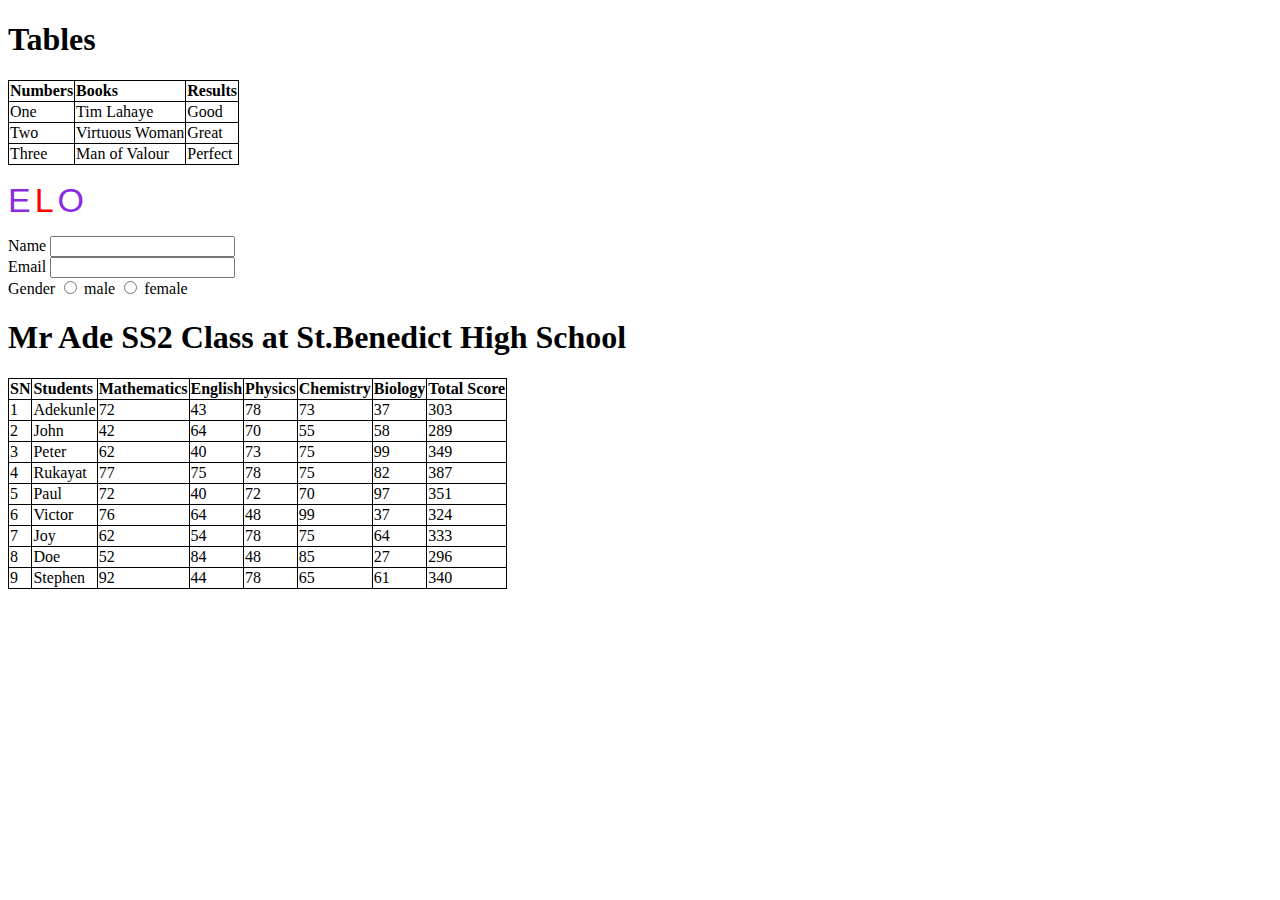
<file: about.html>
<!DOCTYPE html>
<html lang="en">
<head>
    <meta charset="UTF-8">
    <meta http-equiv="X-UA-Compatible" content="IE=edge">
    <meta name="viewport" content="width=device-width, initial-scale=1.0">
    <title>Lesson</title>
<style>
    table, td, th{
    border: 1px solid black;
    border-collapse: collapse;
    text-align: left;
    }

    .first {
        color: blueviolet;
        font-size: 34px;
        font-family: sans-serif;
    }

    #blue {
        color: red;
        font-size: 34px;
        font-family: sans-serif;
    }
</style>
</head>
<body>
    <h1>Tables</h1>
<Table>
    <tr>
    <th>Numbers</th>
    <th>Books</th>
    <th>Results</th>
    </tr>
    <tr>
        <td>One</td>
        <td>Tim Lahaye</td>
        <td>Good</td>
    </tr>
    <tr>
        <td>Two</td>
        <td>Virtuous Woman</td>
        <td>Great</td>
    </tr>
    <tr>
        <td>Three</td>
        <td>Man of Valour</td>
        <td>Perfect</td>
    </tr>
</Table>
<p><span class="first">E</span> <span id="blue">L</span> <span class="first">O</span></p>

<form action="">
    <div>
        <label for="">Name</label>
        <input type="text" name="name" id="">
    </div>
    <div>
        <label for="">Email</label>
        <input type="email" name="name" id="">
    </div>
    <div>
        <label for="">Gender</label>
        <input type="radio" name="name" id="">
        <label for="">male</label>
        <input type="radio" name="name" id="">
        <label for="">female</label>
    </div>

</form>
<h1>Mr Ade SS2 Class at St.Benedict High School</h1>
<table>
    <tr>
    <th>SN</th>
    <th>Students</th>
    <th>Mathematics</th>
    <th>English</th>
    <th>Physics</th>
    <th>Chemistry</th>
    <th>Biology</th>
    <th> Total Score</th>
    </tr>
    <tr>
        <td>1</td>
        <td>Adekunle</td>
        <td>72</td>
        <td>43</td>
        <td>78</td>
        <td>73</td>
        <td>37</td>
        <td>303</td>
    </tr>
    <tr>
        <td>2</td>
        <td>John</td>
        <td>42</td>
        <td>64</td>
        <td>70</td>
        <td>55</td>
        <td>58</td>
        <td>289</td>
    </tr>
    <tr>
        <td>3</td>
        <td>Peter</td>
        <td>62</td>
        <td>40</td>
        <td>73</td>
        <td>75</td>
        <td>99</td>
        <td>349</td>
    </tr>
    <tr>
        <td>4</td>
        <td>Rukayat</td>
        <td>77</td>
        <td>75</td>
        <td>78</td>
        <td>75</td>
        <td>82</td>
        <td>387</td>
    </tr>
    <tr>
        <td>5</td>
        <td>Paul</td>
        <td>72</td>
        <td>40</td>
        <td>72</td>
        <td>70</td>
        <td>97</td>
        <td>351</td>
    </tr>
    <tr>
        <td>6</td>
        <td>Victor</td>
        <td>76</td>
        <td>64</td>
        <td>48</td>
        <td>99</td>
        <td>37</td>
        <td>324</td>
    </tr>
    <tr>
        <td>7</td>
        <td>Joy</td>
        <td>62</td>
        <td>54</td>
        <td>78</td>
        <td>75</td>
        <td>64</td>
        <td>333</td>
    </tr>
    <tr>
        <td>8</td>
        <td>Doe</td>
        <td>52</td>
        <td>84</td>
        <td>48</td>
        <td>85</td>
        <td>27</td>
        <td>296</td>
    </tr>
    <tr>
        <td>9</td>
        <td>Stephen</td>
        <td>92</td>
        <td>44</td>
        <td>78</td>
        <td>65</td>
        <td>61</td>
        <td>340</td>
    </tr>
</table>
</body>
</html>
</file>
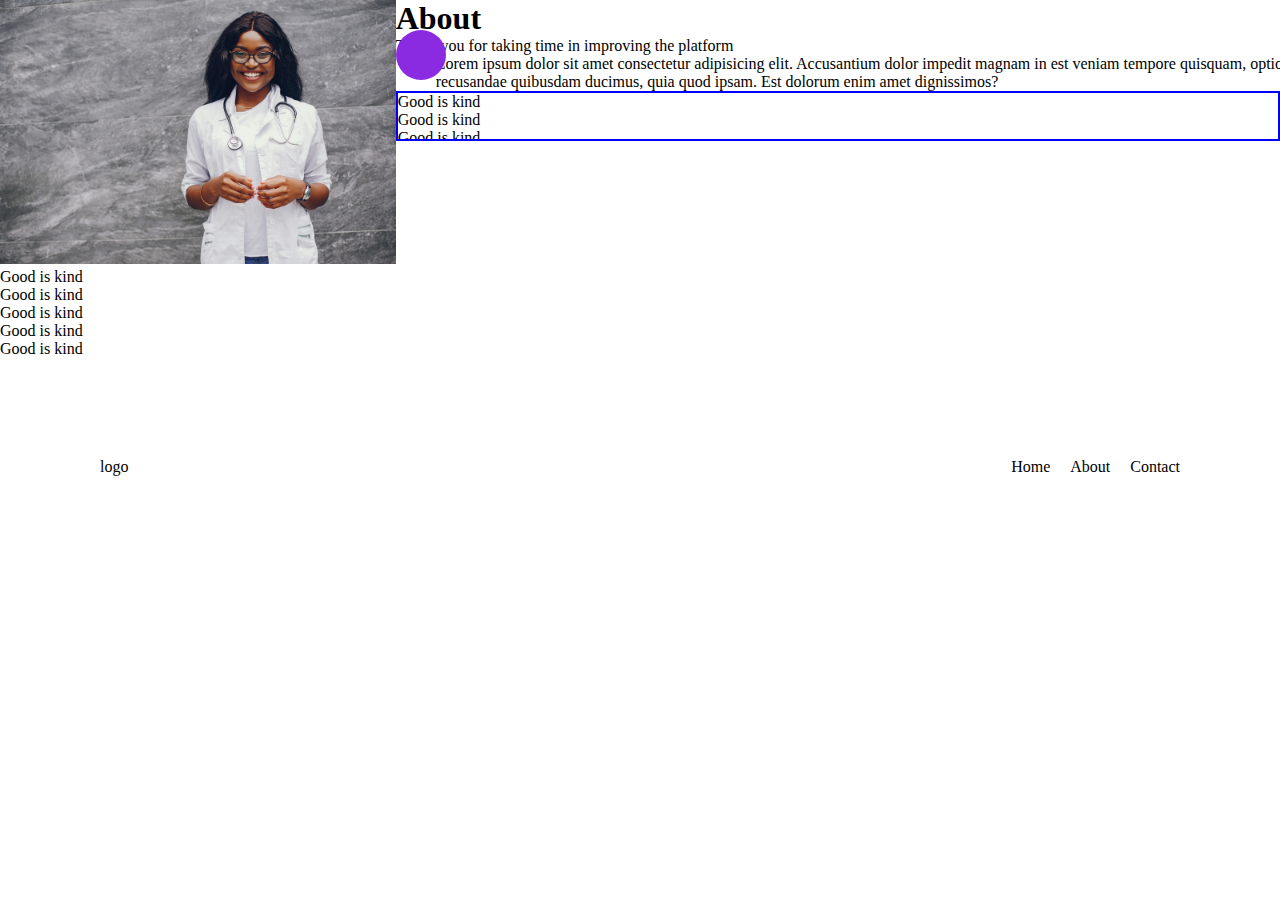
<file: contact.html>
<!DOCTYPE html>
<html lang="en">
<head>
    <meta charset="UTF-8">
    <meta http-equiv="X-UA-Compatible" content="IE=edge">
    <meta name="viewport" content="width=device-width, initial-scale=1.0">
    <link rel="stylesheet" href="css/about.css">
    <title>About</title>
</head>
<body>
    <section class="flex-container">
        <div class="image-box">
            <img src="img/doctor.jpg" alt="A doctor">
        </div>
        <div class="form-box">
            <h1>About</h1>
            <p>Thank you for taking time in improving the platform</p>

             <!-- <form action="">
        <div>
            <label for="name">Name</label>
            <br>
            <input type="text">
        </div>
        <div>
            <label for="email">Email</label>
            <br>
            <input type="email">
        </div>
        <div>
            <label for="gender">Gender</label>
            <br>
            <div>
                <input type="radio" name="Male" id="">
                <label for="male">Male</label>
            </div>
            <div>
                <input type="radio" name="Female" id="">
                <label for="female">Female</label>
            </div>
        </div>
        <div>
            <label for="Track">Track</label>
            <br>
            <select name="" id="track">
            <option value="">Web development</option>
            <option value="">Product Design</option>
            <option value="">Product Managementt</option>
        </select>
        </div>
    </form> -->
        <div class="relative">
        <p>Lorem ipsum dolor sit amet consectetur adipisicing elit. Accusantium dolor impedit magnam in est veniam tempore quisquam, optio id recusandae quibusdam ducimus, quia quod ipsam. Est dolorum enim amet dignissimos?</p>
        </div>
     <div class="ball">
        </div>
        <div class="ball-1">
    </div>
    <div class="sticky">
        <p>Good is kind</p>
        <p>Good is kind</p>
        <p>Good is kind</p>
        <p>Good is kind</p>
        <p>Good is kind</p>
    </div>
        </div>
    </section>
    <section>
        <p>Good is kind</p>
        <p>Good is kind</p>
        <p>Good is kind</p>
        <p>Good is kind</p>
        <p>Good is kind</p>
    </section>
    <header>
        <div class="logo">logo</div>
        <div class="menu">
            <ul>
            <li>Home</li>
            <li>About</li>
            <li>Contact</li>
        </ul>
        </div>
    </header>
</body>
</html>
</file>
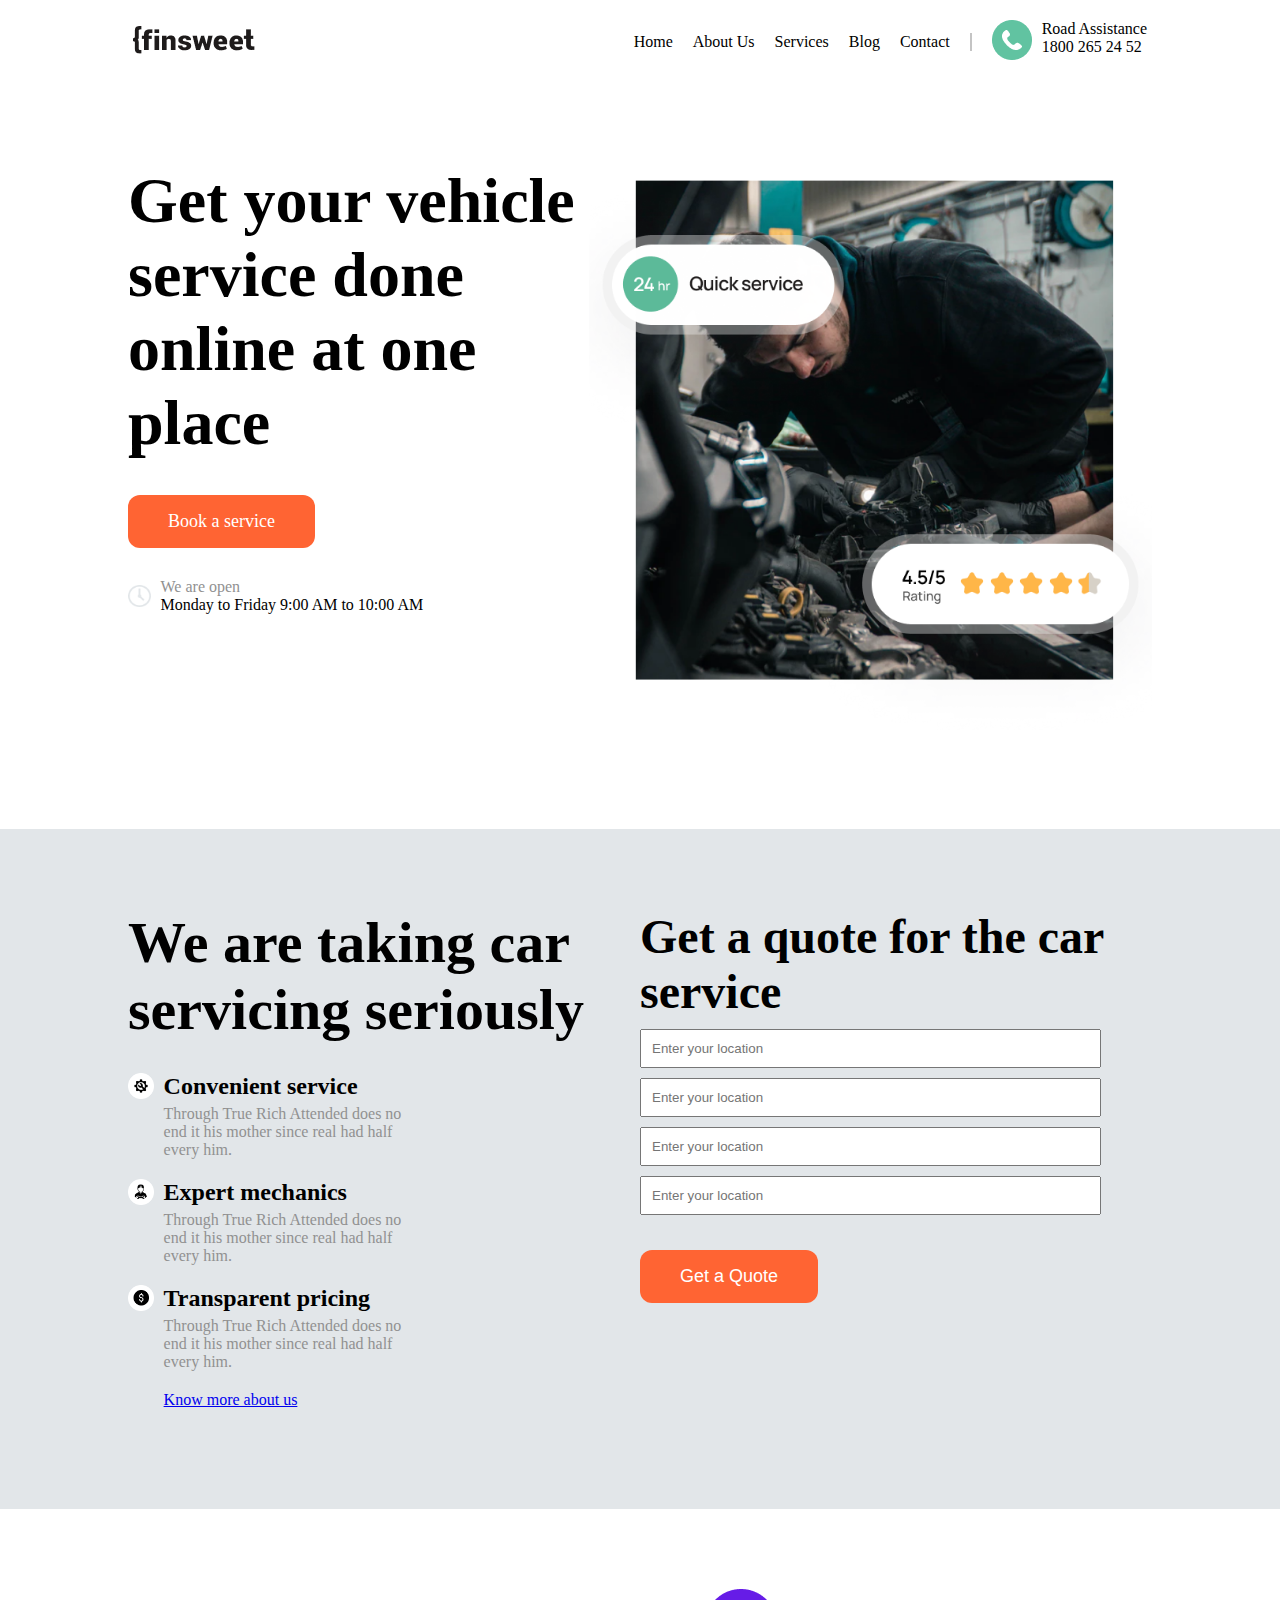
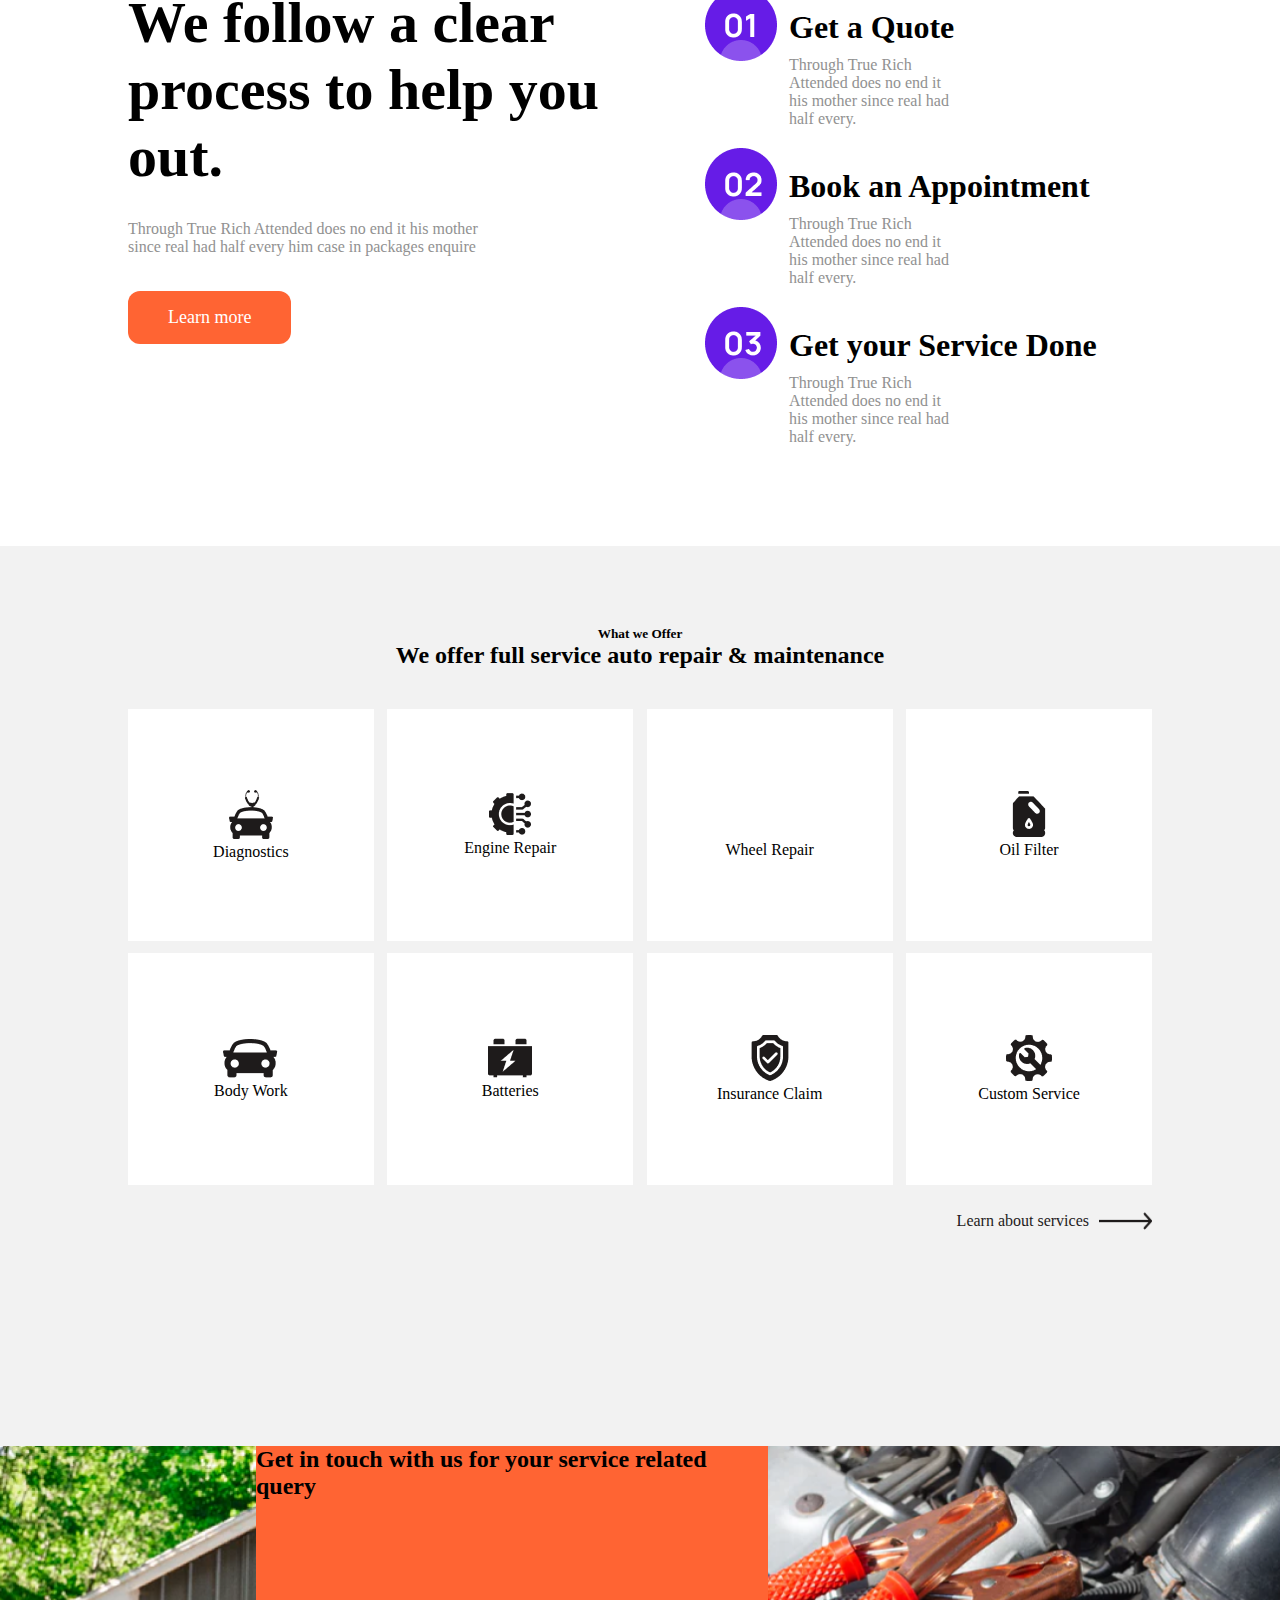
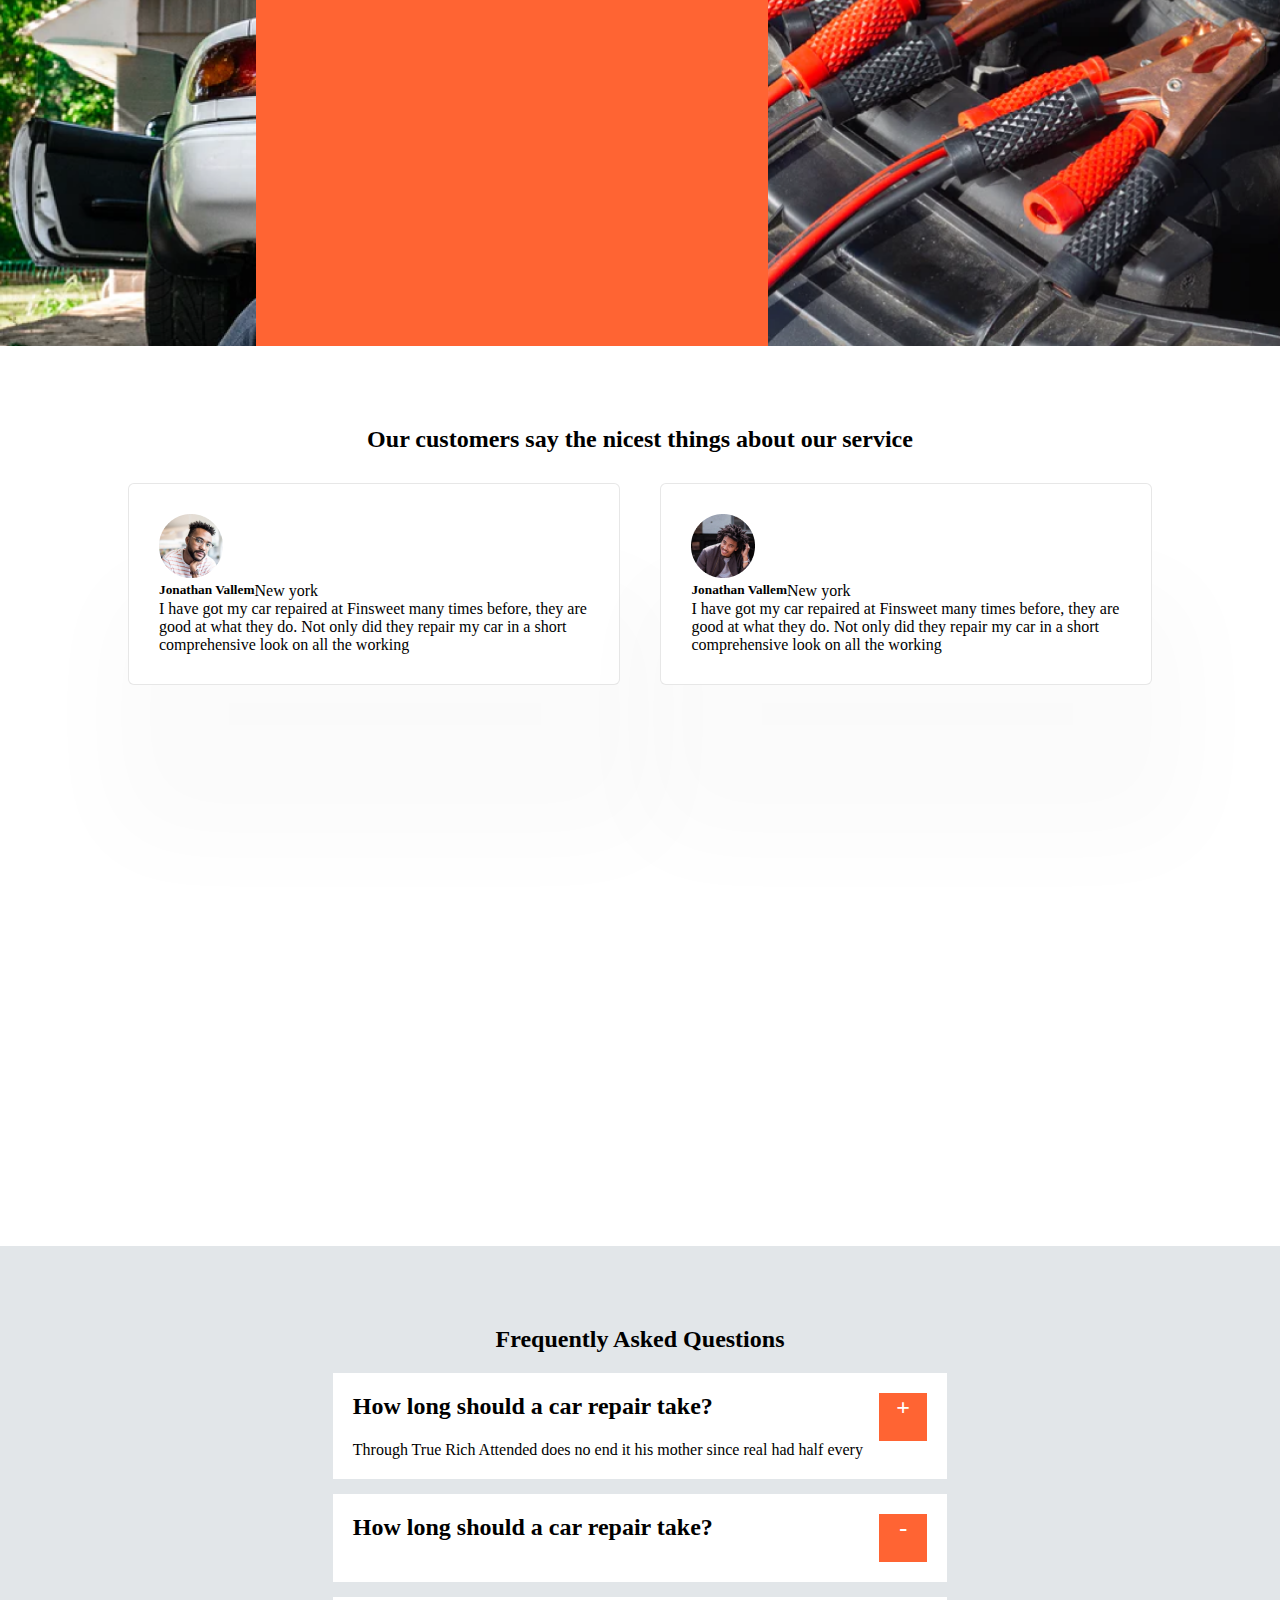
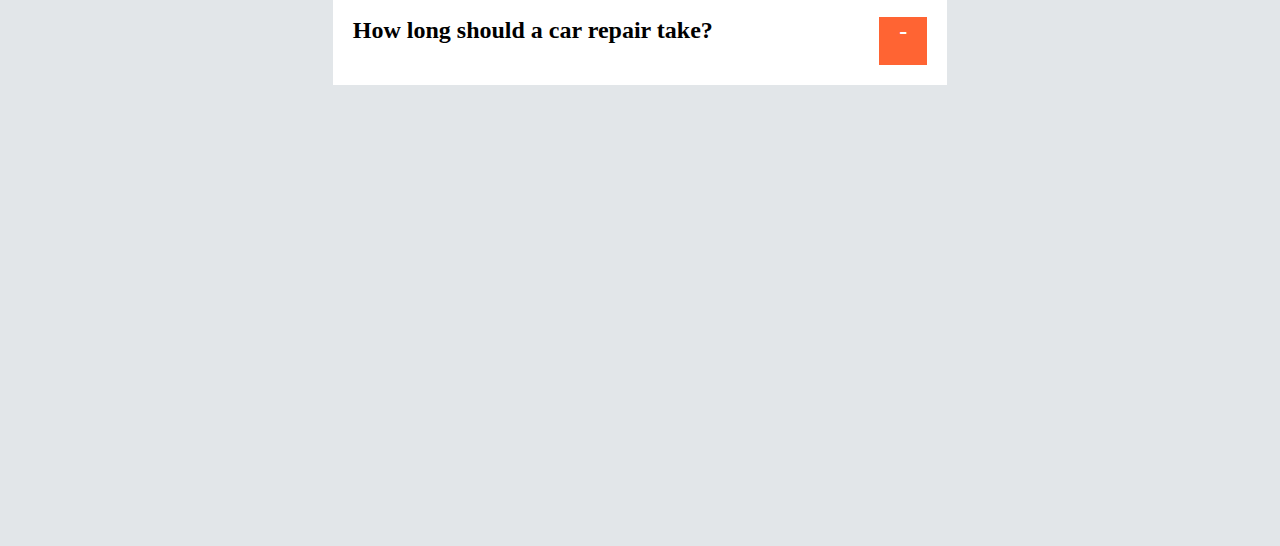
<file: fin.html>
<!DOCTYPE html>
<html lang="en">
<head>
    <meta charset="UTF-8">
    <meta http-equiv="X-UA-Compatible" content="IE=edge">
    <meta name="viewport" content="width=device-width, initial-scale=1.0">
    <link rel="stylesheet" href="css/fin.css">
    <title>Finsweet</title>
</head>
<body>
    <header>
        <div class="container">
            <div class="main-header">
                <div class="logo">
                    <img src="img/Logo.png" alt="Finsweet Logo">
                </div>
                <div class="right-section">
                    <div class="navigation">
                    <ul>
                        <li><a href="a">Home</a></li>
                        <li><a href="a">About Us</a></li>
                        <li><a href="a">Services</a></li>
                        <li><a href="a">Blog</a></li>
                        <li><a href="a">Contact</a></li>
                    </ul>
                </div>
                <div class="road-assistance">
                    <div class="icon">
                        <img src="img/call.png" alt="Road assistance">
                    </div>
                    <div class="inner-section">
                        <p>Road Assistance</p>
                        <p>1800 265 24 52</p>
                     </div>
                    </div>
                </div>
            </div>  
        </div>
    </header>
    <!-- hero-section -->
    <section id="hero-section">
        <div class="container">
            <div class="flex flex-sm-column">
                <div class="text-section">
                    <h1>Get your vehicle service done online at one place</h1>
                    <a href="a" class="orange-btn">Book a service</a>
                    <div class="time-section flex">
                        <div class="image-box">
                            <img src="img/clock.png" alt="A clock">
                        </div>
                        <div class="time-text">
                            <p class="light-grey">We are open</p>
                            <p>Monday to Friday 9:00 AM to  10:00  AM</p>
                        </div>
                    </div>
                </div>
                <div class="image-section">
                    <!-- <img src="img/Header-Image.png" alt="Mechanic working"> -->
                </div>
            </div>
        </div>
    </section>
    <!-- Quote-section -->
    <section id="quote-section">
        <div class="container">
            <div class="flex flex-sm-column justify-between">
                <div class="left-section">
                    <h2>We are taking car<br>servicing seriously</h2>
                    <ul>
                        <li>
                            <div class="flex">
                                <div class="image-box">
                                  <img src="img/settings.png" alt="settings icon">  
                                </div>
                                <div class="text-box">
                                    <h5>Convenient service</h5>
                                    <p class="light-grey">Through True Rich Attended does no end it his mother since real had half every him.</p>
                                </div>
                            </div>
                        </li>
                        <li>
                            <div class="flex">
                                <div class="image-box">
                                  <img src="img/mech.png" alt="mechanic icon">  
                                </div>
                                <div class="text-box">
                                    <h5>Expert mechanics</h5>
                                    <p class="light-grey">Through True Rich Attended does no end it his mother since real had half every him.</p>
                                </div>
                            </div>
                        </li>
                        <li>
                            <div class="flex">
                                <div class="image-box">
                                  <img src="img/dollar.png" alt="dollar icon">  
                                </div>
                                <div class="text-box">
                                    <h5>Transparent pricing</h5>
                                    <p class="light-grey">Through True Rich Attended does no end it his mother since real had half every him.</p>
                                </div>
                            </div>
                        </li>
                        <li>
                            <div class="flex">
                                <div class="image-box">
  
                                </div>
                                <div class="text-box">
                                   <a href="a">Know more about us</a>
                                </div>
                            </div>
                        </li>
                    </ul>
                </div>
                <div class="right-form-section">
                    <h3>Get a quote for the car service</h3>
                    <form action="">
                        <div class="input-box">
                            <input type="text" placeholder="Enter your location">
                        </div>
                        <div class="input-box">
                            <input type="text" placeholder="Enter your location">
                        </div>
                        <div class="input-box">
                            <input type="text" placeholder="Enter your location">
                        </div>
                        <div class="input-box">
                            <input type="text" placeholder="Enter your location">
                        </div>
                        <button class="orange-btn">Get a Quote</button>
                    </form>
                </div>
            </div>
        </div>
    </section>
    <!-- Learn-section -->
    <section id="clear-section">
        <div class="container">
            <div class="flex flex-sm-column">
                <div class="learn-left">
                    <h2>We follow a clear<br>process to help you out.</h2>
                    <div class="learn-text light-grey">
                     <p>Through True Rich Attended does no end it his mother since real had half every him case in packages enquire</p>
                     <a href="a" class="orange-btn">Learn more</a>
                    </div>
                </div>
                <div class="learn-right">
                    <ul>
                        <li>
                            <div class="flex">
                                <div class="image-box">
                                    <img src="img/one.png" alt="First quote">
                                </div>
                                <div class="learn-textbox">
                                    <h5>Get a Quote</h5>
                                    <p class="light-grey">Through True Rich Attended does no end it his mother since real had half every.</p>
                                </div>
                            </div>
                        </li>
                        <li>
                            <div class="flex">
                                <div class="image-box">
                                    <img src="img/two.png" alt="second quote">
                                </div>
                                <div class="learn-textbox">
                                    <h5>Book an Appointment</h5>
                                    <p class="light-grey">Through True Rich Attended does no end it his mother since real had half every.</p>
                                </div>
                            </div>
                        </li>
                        <li>
                            <div class="flex">
                                <div class="image-box">
                                    <img src="img/three.png" alt="third quote">
                                </div>
                                <div class="learn-textbox">
                                    <h5>Get your Service Done</h5>
                                    <p class="light-grey">Through True Rich Attended does no end it his mother since real had half every.</p>
                                </div>
                            </div>
                        </li>
                    </ul>
                </div>
            </div>
        </div>
    </section>
    <!-- Offer-section -->
    <section id="offer-section">
        <div class="container">           
                    <h5>What we Offer</h5>
                    <h2>We offer full service auto repair & maintenance</h2>
                <div class="offer flex justify-between">
                    <div class="offer-box">
                        <div>
                             <img src="img/car.png" alt="a car">
                             <p>Diagnostics</p>
                         </div>
                    </div>
                    <div class="offer-box">
                        <div>
                             <img src="img/roll.png" alt="a roll">
                             <p>Engine Repair</p>
                         </div>
                    </div>
                    <div class="offer-box">
                        <div>
                             <img src="img/see.png" alt="a see">
                             <p>Wheel Repair</p>
                         </div>
                    </div>
                    <div class="offer-box">
                        <div>
                             <img src="img/keg.png" alt="a keg">
                             <p>Oil Filter</p>
                         </div>
                    </div>
                    <div class="offer-box">
                        <div>
                             <img src="img/move.png" alt="a move">
                             <p>Body Work</p>
                         </div>
                    </div>
                    <div class="offer-box">
                        <div>
                             <img src="img/radio.png" alt="a battery">
                             <p>Batteries</p>
                         </div>
                    </div>
                    <div class="offer-box">
                        <div>
                             <img src="img/tick.png" alt="a tick">
                             <p>Insurance Claim</p>
                         </div>
                    </div>
                    <div class="offer-box">
                        <div>
                             <img src="img/set.png" alt="a set">
                             <p>Custom Service</p>
                         </div>
                    </div>
                </div>
                <div class="learn-arrow">
                    <a href="">
                    <p>Learn about services</p>
                    <img src="img/arrow.png" alt="an arrow">
                    </a>
                </div>
        </div>
    </section>
    <!-- Tools-section -->
    <section id="tools-section">
        <div class="car-section">

        </div>
        <div class="orange-section">
            <div>
                <h2>Get in touch with us for your service related query</h2>
            </div>
        </div>
        <div class="auto-section">

        </div>
    </section>
    <!-- Testimony-section -->
    <section id="testimony-section">
        <div class="container">
            <h2>Our customers say the nicest things about our service</h2>

            <div class="testimony-slider">
                <div class="testimony-slide">
                    <div class="testimony-person">
                        <img src="img/man1.png" alt="testimony first man">
                        <div class="person-info">
                            <h5>Jonathan Vallem</h5>
                            <p>New york</p>
                        </div>
                        <div class="testimony">
                            <p>I have got my car repaired at Finsweet many times before, they are good at what they do. Not only did they repair my car in a short comprehensive look on all the working</p>
                        </div>
                    </div>
                </div>
                <div class="testimony-slide">
                    <div class="testimony-person">
                        <img src="img/man2.jpg" alt="testimony second man">
                        <div class="person-info">
                            <h5>Jonathan Vallem</h5>
                            <p>New york</p>
                        </div>
                        <div class="testimony">
                            <p>I have got my car repaired at Finsweet many times before, they are good at what they do. Not only did they repair my car in a short comprehensive look on all the working</p>
                        </div>
                    </div>
                </div>
            </div>
        </div>
    </section>
    <!-- FAQ-section -->
    <section id="faq-section">
        <div class="container">
            <h2>Frequently Asked Questions</h2>
            <div class="faq-main-box">
                <div class="faq-box">
                    <div class="header-section">
                        <div class="question">
                            <h4>How long should a car repair take?</h4>
                        </div>
                        <div class="faq-control">
                            <h2>+</h2>
                        </div>
                    </div>
                    <div class="answer-question">
                        <div class="answer-box">
                            <p>Through True Rich Attended does no end it his mother since real had half every<p>
                        </div>
                    </div>
                </div>
                <div class="faq-box">
                    <div class="header-section">
                        <div class="question">
                            <h4>How long should a car repair take?</h4>
                        </div>
                        <div class="faq-control">
                            <h2>-</h2>
                        </div>
                    </div>
                    <div class="answer-question">
                    </div>
                </div>
                <div class="faq-box">
                    <div class="header-section">
                        <div class="question">
                            <h4>How long should a car repair take?</h4>
                        </div>
                        <div class="faq-control">
                            <h2>-</h2>
                        </div>
                    </div>
                    <div class="answer-question">
                    </div>
                </div>
            </div>
        </div>
    </section>
</body>
</html>
</file>
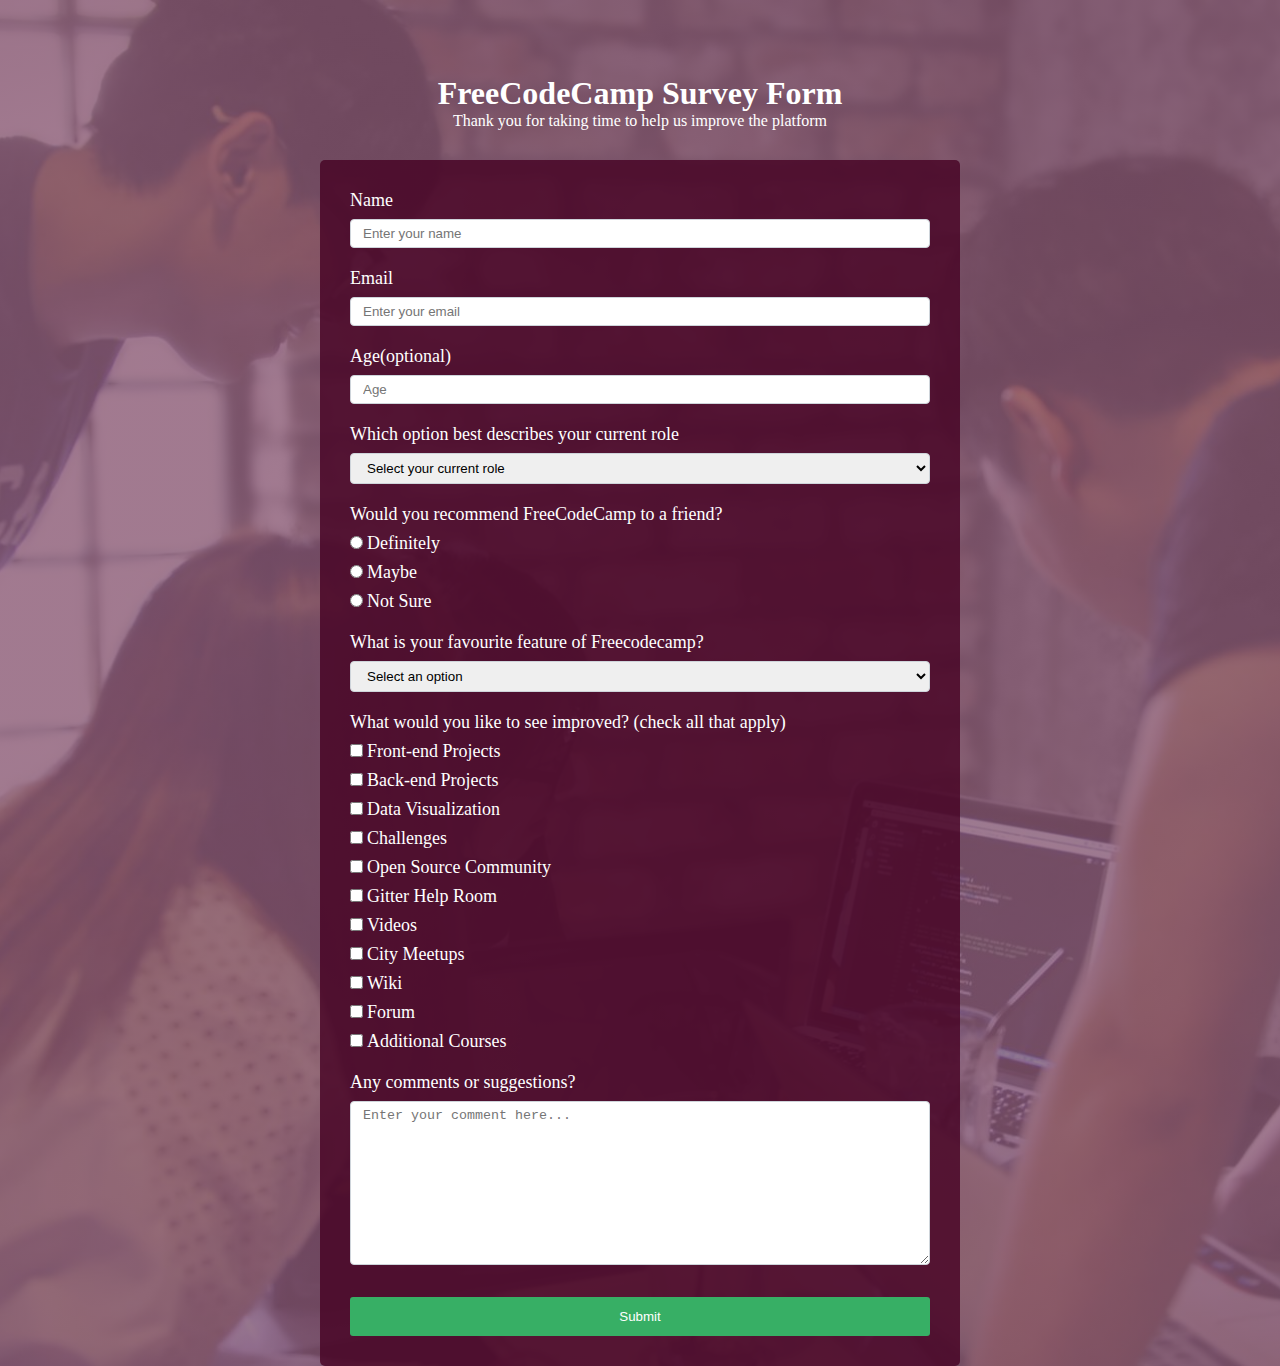
<file: form.html>
<!DOCTYPE html>
<html lang="en">
<head>
    <meta charset="UTF-8">
    <meta http-equiv="X-UA-Compatible" content="IE=edge">
    <meta name="viewport" content="width=device-width, initial-scale=1.0">
    <link rel="stylesheet" href="css/style.css">
    <title>FreeCodeCamp Survey Form</title>
</head>
<body>
    <section id="page-body">
        <div id="page-header">
            <h1>FreeCodeCamp Survey Form</h1>
            <p>Thank you for taking time to help us improve the platform</p>
        </div>
        <div id="form-container">
            <form action="">
                <div class="input-box">
                    <label for="name">Name</label>
                    <br>
                    <input type="text" placeholder="Enter your name">
                </div>
                <div class="input-box">
                    <label for="email">Email</label>
                    <br>
                    <input type="email" placeholder="Enter your email">
                </div>
                <div class="input-box">
                    <label for="age">Age(optional)</label>
                    <br>
                    <input type="number" placeholder="Age">
                </div>
                <div class="input-box">
                    <label for="currentRole">Which option best describes your current role</label>
                    <br>
                    <select name="" id="currentRole">
                    <option value="">Select your current role</option>
                    <option value="">Student</option>
                    <option value="">Full Time Job</option>
                    <option value="">Full Time Learner</option>
                    <option value="">Prefer not to say</option>
                    <option value="">Others</option>
                    </select>
                </div>
                <div class="input-box">
                    <label for="recommend">Would you recommend FreeCodeCamp to a friend?</label>
                    <br>
                    <div class="radio-input">
                    <input type="radio">
                    <label for="definitely">Definitely</label>
                    </div>
                    <div class="radio-input">
                    <input type="radio">
                    <label for="maybe">Maybe</label>
                    </div>
                    <div class="radio-input">
                    <input type="radio">
                    <label for="notSure">Not Sure</label>
                    </div>
                </div>
                <div class="input-box">
                    <label for="favouriteFeature">What is your favourite feature of Freecodecamp?</label>
                    <br>
                    <select name="" id="favouriteFeature">
                    <option value="">Select an option</option>
                    <option value="">Challenges</option>
                    <option value="">project</option>
                    <option value="">Community</option>
                    <option value="">Open source</option>
                    </select>
                </div>
                <div class="input-box">
                    <label for="improve">What would you like to see improved? (check all that apply)</label>
                    <br>
                    <div class="checkbox-input">
                    <input type="checkbox">
                    <label for="frontEnd">Front-end Projects</label>
                    </div>
                    <div class="checkbox-input">
                    <input type="checkbox">
                    <label for="backEnd">Back-end Projects</label>
                    </div>
                    <div class="checkbox-input">
                    <input type="checkbox">
                    <label for="dataVisualization">Data Visualization</label>
                    </div>
                    <div class="checkbox-input">
                    <input type="checkbox">
                    <label for="challenges">Challenges</label>
                    </div>
                    <div class="checkbox-input">
                    <input type="checkbox">
                    <label for="openSource">Open Source Community</label>
                    </div>
                    <div class="checkbox-input">
                    <input type="checkbox">
                    <label for="helpRoom">Gitter Help Room</label>
                    </div>
                    <div class="checkbox-input">
                    <input type="checkbox">
                    <label for="videos">Videos</label>
                    </div>
                    <div class="checkbox-input">
                    <input type="checkbox">
                    <label for="meetups">City Meetups</label>
                    </div>
                    <div class="checkbox-input">
                    <input type="checkbox">
                    <label for="wiki">Wiki</label>
                    </div>
                    <div class="checkbox-input">
                    <input type="checkbox">
                    <label for="forum">Forum</label>
                    </div>
                    <div class="checkbox-input">
                    <input type="checkbox">
                    <label for="addCourses">Additional Courses</label>
                    </div>
                </div>
                <div class="input-box">
                    <label for="suggestions">Any comments or suggestions?</label>
                    <br>
                    <textarea name="" id="" cols="30" rows="10" maxlength="300" placeholder="Enter your comment here..."></textarea>
                </div>
                <div>
                    <input type="submit" value="Submit">
                </div>
            </form>
        </div>
    </section>
</body>
</html>
</file>
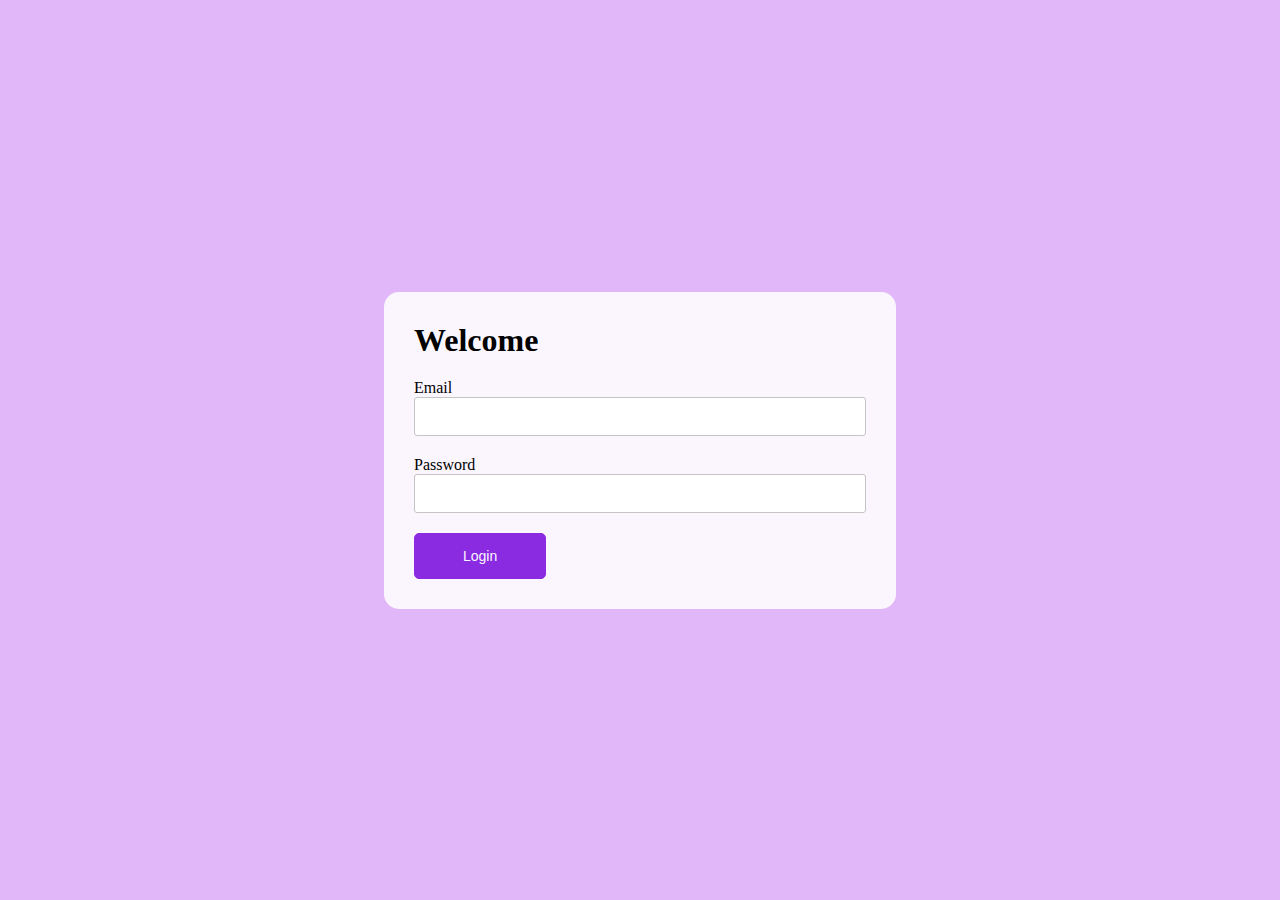
<file: practice.html>
<!DOCTYPE html>
<html lang="en">
<head>
    <meta charset="UTF-8">
    <meta http-equiv="X-UA-Compatible" content="IE=edge">
    <meta name="viewport" content="width=device-width, initial-scale=1.0">
    <link rel="stylesheet" href="css/practice.css">
    <title>CSS Flex</title>
</head>
<body>
    <section id="page-box">
        <div class="form-container">
            <h1>Welcome</h1>
            <form action="">
                <div class="input-box">
                    <label for="email">Email</label> <br>
                    <input type="email" name="email" id="email">
                </div>
                <div class="input-box">
                    <label for="password">Password</label> <br>
                    <input type="password" name="password" id="password">
                </div>
                <div>
                    <input type="submit" value="Login">
                </div>
            </form>
        </div>
    </section>
    <section class="paragraph">
        <!-- <div>
            <p>Lorem ipsum dolor sit amet consectetur adipisicing elit. Incidunt, sapiente. Illo corrupti reiciendis odio, porro sequi minus, velit sapiente assumenda atque animi sed suscipit reprehenderit quae iste architecto voluptatibus! Impedit!</p>
        </div>
        <div>
            <p>Lorem ipsum dolor sit amet consectetur adipisicing elit. Incidunt, sapiente. Illo corrupti reiciendis odio, porro sequi minus, velit sapiente assumenda atque animi sed suscipit reprehenderit quae iste architecto voluptatibus! Impedit!</p>
        </div>
        <div>
            <p>Lorem ipsum dolor sit amet consectetur adipisicing elit. Incidunt, sapiente. Illo corrupti reiciendis odio, porro sequi minus, velit sapiente assumenda atque animi sed suscipit reprehenderit quae iste architecto voluptatibus! Impedit!</p>
        </div>
    </section> -->
</body>
</html>
</file>
<file: css/about.css>
* {
    margin: 0;
    padding: 0;
    box-sizing: border-box;
}

.flex-container {
    display: flex;
}

.flex-container .image-box {
width: 50%;
}

.flex-container .image-box img {
    width: 100%;
}

.relative {
    position: relative;
    left: 40px;
}

.ball{
    height: 50px;
    width: 50px;
    background-color: blueviolet;
    border-radius: 50%;
    position: absolute;
    top: 30px;
}

/* .ball-1{
    height: 50px;
    width: 50px;
    background-color: gold;
    border-radius: 50%;
    position: fixed;
} */

.sticky {
height: 50px;
border: 2px solid blue;
overflow-x: scroll;
}

header {
    padding: 100px;
    display: flex;
    justify-content: space-between;
    align-items: center;
}

header .menu ul{
    display: flex;
    list-style: none;
}

header .menu li {
    margin-left: 20px;
}

@media (max-width:430px) {
    .flex-container {
        flex-direction: column;
    }
    .flex-container .image-box {
        visibility: hidden;
        display: none;
        }
}
</file>
<file: css/fin.css>
* {
    margin: 0;
    padding: 0;
    box-sizing: border-box;
}

.container {
    width: 80%;
    margin: 0 auto;
}

.main-header {
    display: flex;
    justify-content: space-between;
    align-items: center;
    padding: 20px 5px;
}

.right-section {
    display: flex;
    align-items: center;
}

.right-section ul{
    list-style: none;
    display: flex;
}

.road-assistance {
    display: flex;
    padding-left: 20px;
}

.right-section ul li {
    margin-right: 20px;
}

.right-section ul li a{
    text-decoration: none;
    color: #000;
}

.right-section .navigation {
    border-right: 2px solid #c4c4c4;
}

.road-assistance .icon {
    margin-right: 10px;
}

.flex {
    display: flex;
}

#hero-section .text-section {
    width: 45%;
}

#hero-section .image-section {
    width: 55%;
}

#hero-section, #quote-section, #clear-section, #offer-section {
    padding: 80px 0;
}

#hero-section .image-section {
    background-image: url(../img/Header-Image.png);
    background-size: cover;
    background-position: center;
    min-height: 65vh;
}

.text-section h1{
    font-size: 64px;
}

.orange-btn {
    background: #ff6433;
    border-radius: 12px;
    padding: 16px 40px;
    text-decoration: none;
    color: #ffff;
    font-size: 18px;
    margin-top: 35px;
    display: inline-block;
    cursor: pointer;
    border: none;
}

.time-section {
    margin-top: 30px;
    align-items: center;
}

.time-section .image-box {
    width: 5%;
    margin-right: 10px;
    display: flex;
    align-items: center;
    justify-items: center;
}

.time-section .time-text {
    width: 95%;
}

.time-section img {
    width: 100%;
}

.light-grey {
    color: #919191;
}

#quote-section {
    background: #e2e6e9;
}

#quote-section .left-section, #quote-section .right-form-section {
    width: 55%;
    justify-content: space-between;
}

#quote-section .right-form-section .input-box{
margin-top: 10px;
}

#quote-section ul, #clear-section ul {
    list-style: none;
}

#quote-section ul li, #clear-section ul li {
    margin-bottom: 20px;
}

#quote-section .left-section h2 {
    margin-bottom: 30px;
    font-size: 58px;
}

#quote-section .left-section .image-box {
    width: 5%;
    margin-right: 10px;
}

#quote-section .left-section .image-box img {
    width: 100%;
}

#quote-section .left-section .text-box {
    width: 50%;
}

#quote-section .left-section .text-box h5 {
    font-size: 24px;
    margin-bottom: 5px;
}

#quote-section .right-form-section h3 {
    font-size: 48px;
}

#quote-section .right-form-section input {
    width: 90%;
    padding: 10px;
}

#clear-section .learn-left{
    width: 50%;
}

#clear-section .learn-right{
    width: 45%;
}

#clear-section .learn-left h2 {
    margin-bottom: 30px;
    font-size: 58px;
}

#clear-section .learn-left .learn-text {
    font-size: 16px;
    width: 70%;
}

#clear-section .learn-right .learn-textbox h5 {
    font-size: 32px;
    margin-bottom: 10px;
    margin-top: 20px;
}

#clear-section .learn-right .image-box {
    width: 30%;
    margin-left: 65px;
}

#clear-section .learn-right .learn-textbox p {
    font-size: 16px;
    width: 55%;
}

.justify-between {
    justify-content: space-between;
}

#offer-section {
    background: #f2f2f2;
    min-height: 100vh;
}

#offer-section h2, #offer-section h5 {
    text-align: center;
}

#offer-section .offer .offer-box{
    background: #fff;
    height: 232px;
    display: flex;
    justify-content: center;
    align-items: center;
    text-align: center;
    width: 24%;
    margin-bottom: 12px;
}

#offer-section .offer {
    flex-wrap: wrap;
    margin-top: 40px;
    margin-bottom: 15px;
}

#offer-section .offer .offer-box:hover {
    background-color: #ff6433;
    color: #fff;
}

.learn-arrow a{
    display: flex;
    color: #1E1B1B;
    text-decoration: none;
}

.learn-arrow {
    display: flex;
    justify-content: flex-end;
}

.learn-arrow a p {
    margin-right: 10px;
}

#tools-section {
    height: 500px;
    display: flex;
}

#tools-section .car-section {
    width: 20%;
    height: 500px;
    background: url(../img/volvo.png) no-repeat;
    background-position: left;
    background-size: cover;
}

#tools-section .orange-section {
    width: 40%;
    background: #ff6433;
    height: 500px;
}

#tools-section .auto-section {
    width: 40%;
    height: 500px;
    background: url(../img/engine.png) no-repeat;
    background-position: center;
    background-size: cover;
}

#testimony-section {
    min-height: 100vh;
    padding: 80px 0;
}

#testimony-section h2 {
    text-align: center;
    margin-bottom: 20px;
}

#testimony-section .testimony-slider {
    display: flex;
    justify-content: space-between;
    margin: 30px 0;
}

#testimony-section .testimony-slide {
    width: 48%;
    background: #fff;
    border: 1px solid rgba(172, 172, 172, 0.29);
    padding: 30px;
    box-shadow: 11px 130px 100px 30px rgba(0, 0, 0, 0.02);
    border-radius: 6px;
}

#testimony-section .person-info {
    display: flex;
}

#faq-section {
    background: #e2e6e9;
    min-height: 100vh;
    padding: 80px 0;
}

#faq-section h2 {
    text-align: center;
    margin-bottom: 20px;
}

#faq-section .faq-main-box {
    width: 60%;
    height: 400px;
    margin: 0 auto;
}

#faq-section .faq-main-box .faq-box {
    background: #fff;
    padding: 20px;
    margin-bottom: 15px;
}

#faq-section .faq-main-box .faq-control {
    background: #ff6433;
    width: 48px;
    height: 48px;
    display: flex;
    justify-content: center;
    align-items: center;
    cursor: pointer;
    color: #fff;
    font-weight: 900;
}

.faq-box .header-section h4 {
    font-weight: 600;
    font-size: 24px;
}

.faq-box .header-section {
    display: flex;
    justify-content: space-between;
}

.faq-box .answer-section {
    padding-top: 10px;
}

.faq-box .answer-section .answer-box {
    width: 80%;
}


/* Mobile view */
@media (max-width: 426px) {
    .main-header {
       flex-direction: column;
       align-items: flex-start;
    }

    .right-section {
        flex-direction: column;
        align-items: flex-start;
        width: 100%;
        display: none;
     }

    .right-section .navigation ul {
        flex-direction: column;
     }

     .right-section .navigation {
        border: none;
     }

     .right-section ul li {
        padding: 10px 0;
        margin-right: 0;
     }

     .road-assistance {
        padding: 10px 0;
    }

    .flex-sm-column {
        flex-direction: column;
    }

    #hero-section .text-section, #hero-section .image-section {
        width: 100%;
    }

    #hero-section .text-section{
        order: 2;
    }

    #hero-section .image-section{
        order: 1;
    }

    .text-section h1 {
        font-size: 35px;
    }

    #quote-section .left-section, #quote-section .right-form-section{
        width: 100%;
    }

    #quote-section .left-section .image-box {
        width: 10%;
    }
    
    #quote-section .left-section .text-box {
        width: 80%;
    }
    
    #quote-section .left-section h2, #quote-section .right-form-section h3 {
        font-size: 35px;
    }
    
    #quote-section .left-section {
        margin-bottom: 40px;
    }

    #clear-section .learn-left, #clear-section .learn-right {
        width: 100%;
    }

    #clear-section .learn-left h2 {
        font-size: 35px;
    }

    #clear-section .learn-left .learn-text {
        width: 100%;
    }
    #clear-section .learn-left {
        margin-bottom: 20%;
    }

    #offer-section .offer .offer-box {
        width: 100%;
    }

    #tools-section{
        flex-direction: column;
    }

    #tools-section .car-section, #tools-section .orange-section, #tools-section .auto-section {
        width: 100%;
    }
}

    /* Tablet view */
@media (max-width: 769px) {
    .container {
        width: 90%;
    }

    .road-assistance {
        display: none;
    }

    .text-section h1, #quote-section .left-section h2, #quote-section .right-form-section h3,
    #clear-section .learn-left h2 {
        font-size: 35px;
    }

    #quote-section .left-section .image-box {
        width: 15%;
    }

    #quote-section .left-section .text-box {
        width: 70%;
    }

    #clear-section .learn-right {
        width: 70%;
    }

    #clear-section .learn-right .image-box {
        width: 45%;
    }

    #clear-section .learn-text p, #clear-section .learn-right .learn-textbox p {
        width: 100%;
    }
}
</file>
<file: css/style.css>
*{
    padding: 0;
    margin: 0;
    box-sizing: border-box;
}
#page-body{
background: linear-gradient( 115deg, rgba(138, 89, 116, 0.8), rgba(138, 89, 116, 0.8) ), 
url(../img/survey-form-background.jpeg);
min-height: 100vh;
background-size: cover;
background-position: center;
background-repeat: no-repeat;
color: white;
}

#page-header{
      text-align: center; 
      color: white; 
      padding: 75px 0px 30px 0px;
}

#form-container{
    width: 50%;
    margin: 0 auto;
    background-color: rgba(70, 1, 35, 0.8);
    padding: 30px;
    border-radius: 5px;
}
input[ type="text" ], input[ type="email" ], input[ type="number" ], select, textarea, input[ type="submit" ]{
    width: 100%;
    margin-top: 8px;
}

input[ type="text" ], input[ type="email" ], input[ type="number" ], select, textarea, input[ type="submit" ]{
    padding: 6px 12px;
    border-radius: 4px;
    outline: none;
    border: 1px solid #ced4da;
}
input[ type="text" ] :focus {
    border: 1px solid blue;
}

.input-box {
    margin-bottom: 20px;
  }

  label {
      font-size: 18px;
  }
  .radio-input, .checkbox-input {
    margin-top: 8px;
  }
  
  input[ type="submit" ] {
      padding: 12px;
      background-color: #37af65;
      cursor: pointer;
      color: white;
      border: none;
      border-radius: 3px;
  }
</file>
<file: css/practice.css>
* {
    margin: 0;
    padding: 0;
    box-sizing: border-box;
}

#page-box {
    background-color: #E1B7FA;
    min-height: 100vh;
    display: flex;
    justify-content: center;
    align-items: center;
}

.form-container {
    width: 40%;
    background: #FBF5FE;
    padding: 30px;
    border-radius: 15px;
}

.form-container input[type="email"], [type="password"]  {
    width: 100%;
    padding: 8px;
    margin-bottom: 20px;
    border: 1px solid #c4c4c4;
    font-size: 18px;
    border-radius: 3px;
}

.form-container input[type="submit"] {
    padding: 14px 48px;
    font-size: 14px;
    background: blueviolet;
    color: #FBF5FE;
    border: 1px solid blueviolet;
    border-radius: 5px;
    cursor: pointer;
}

.form-container h1 {
    margin-bottom: 20px;
}

/* .paragraph div {
    border: 1px solid black;
    width: 33%;
}

.paragraph {
    display: flex;
} */
</file>
